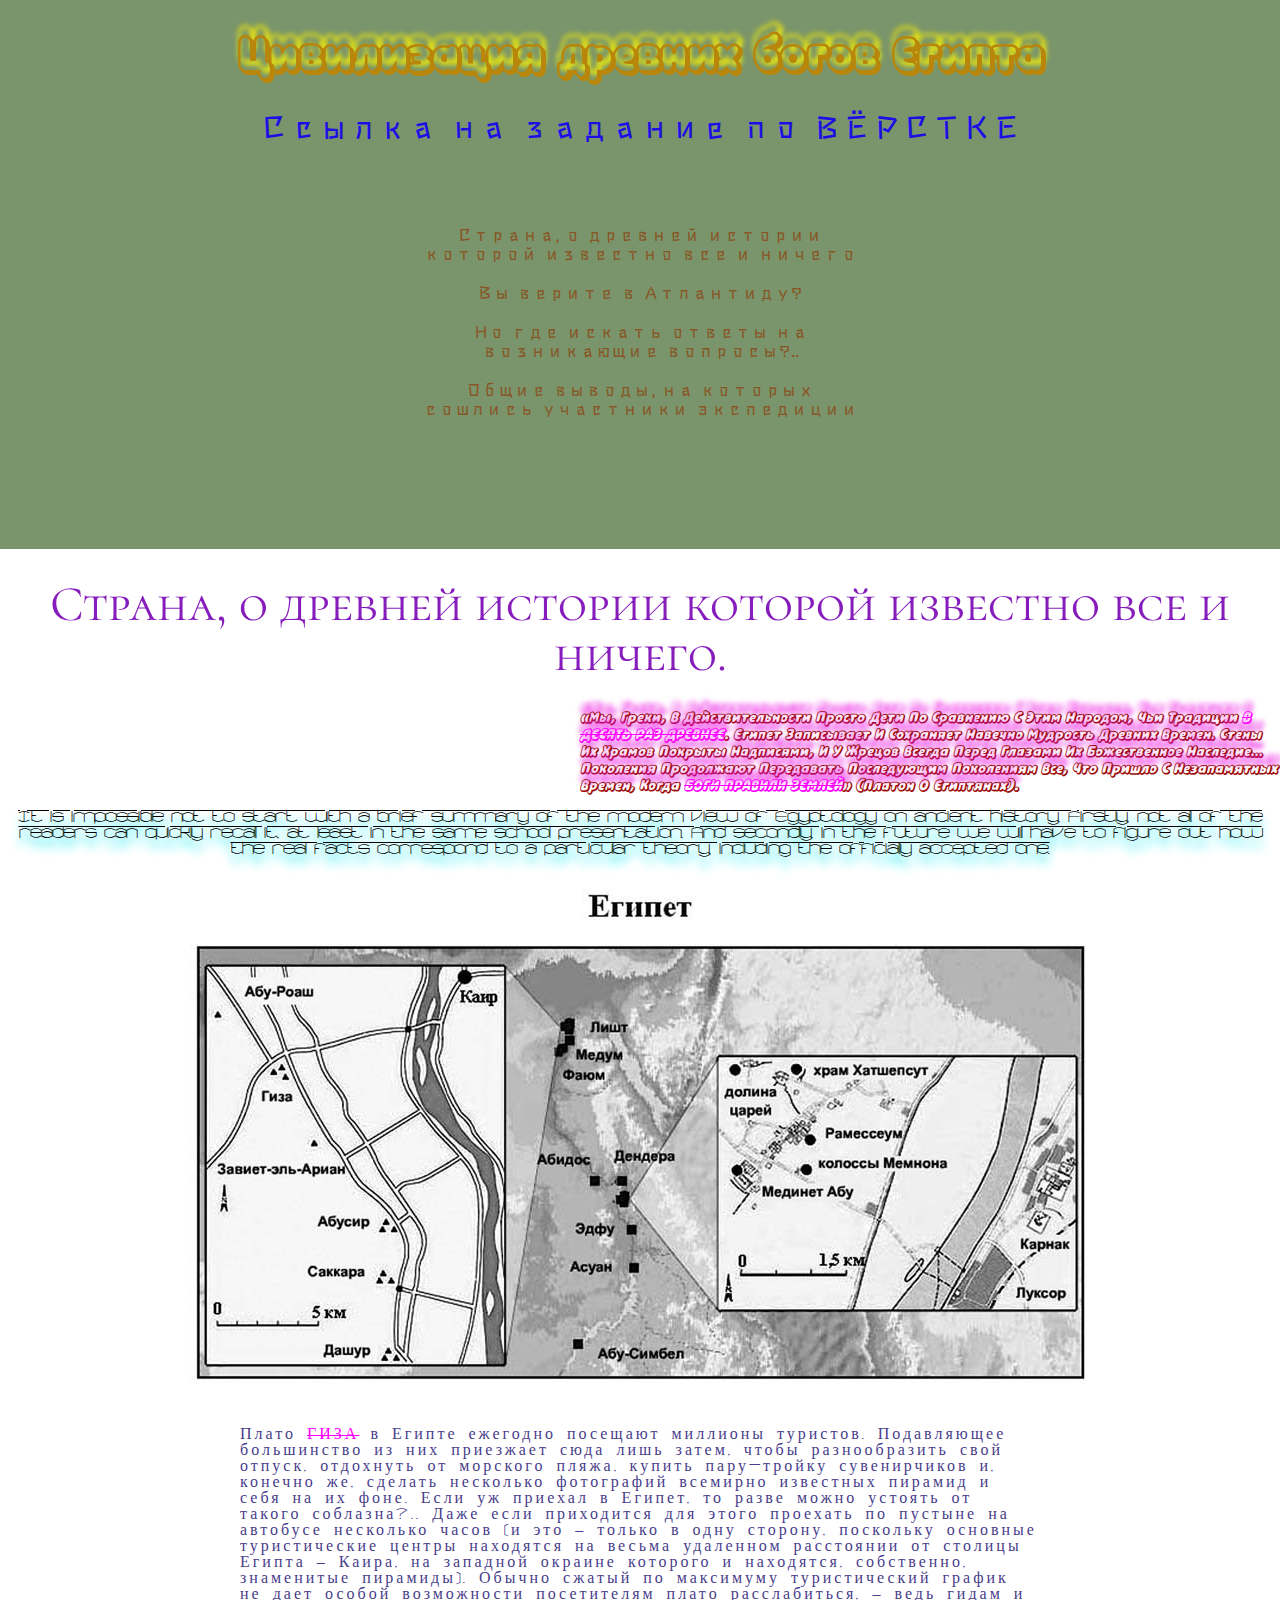
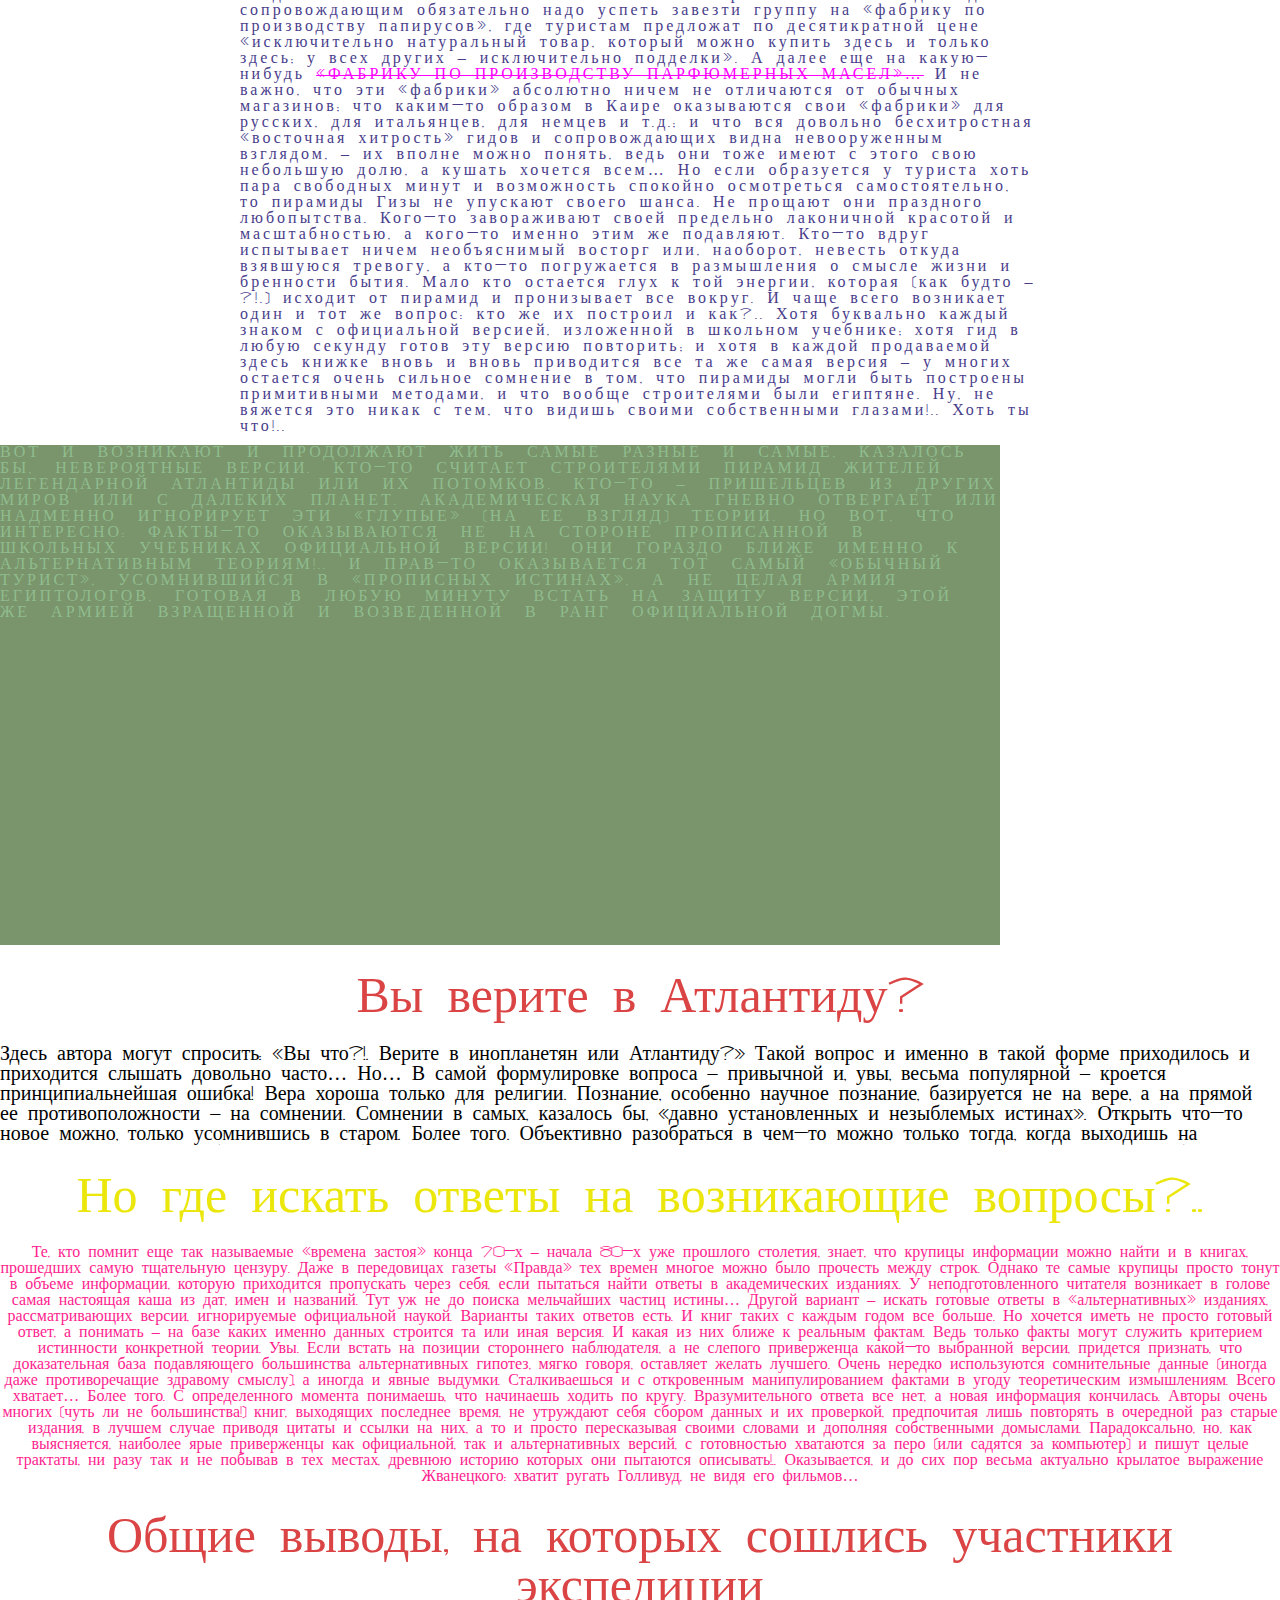
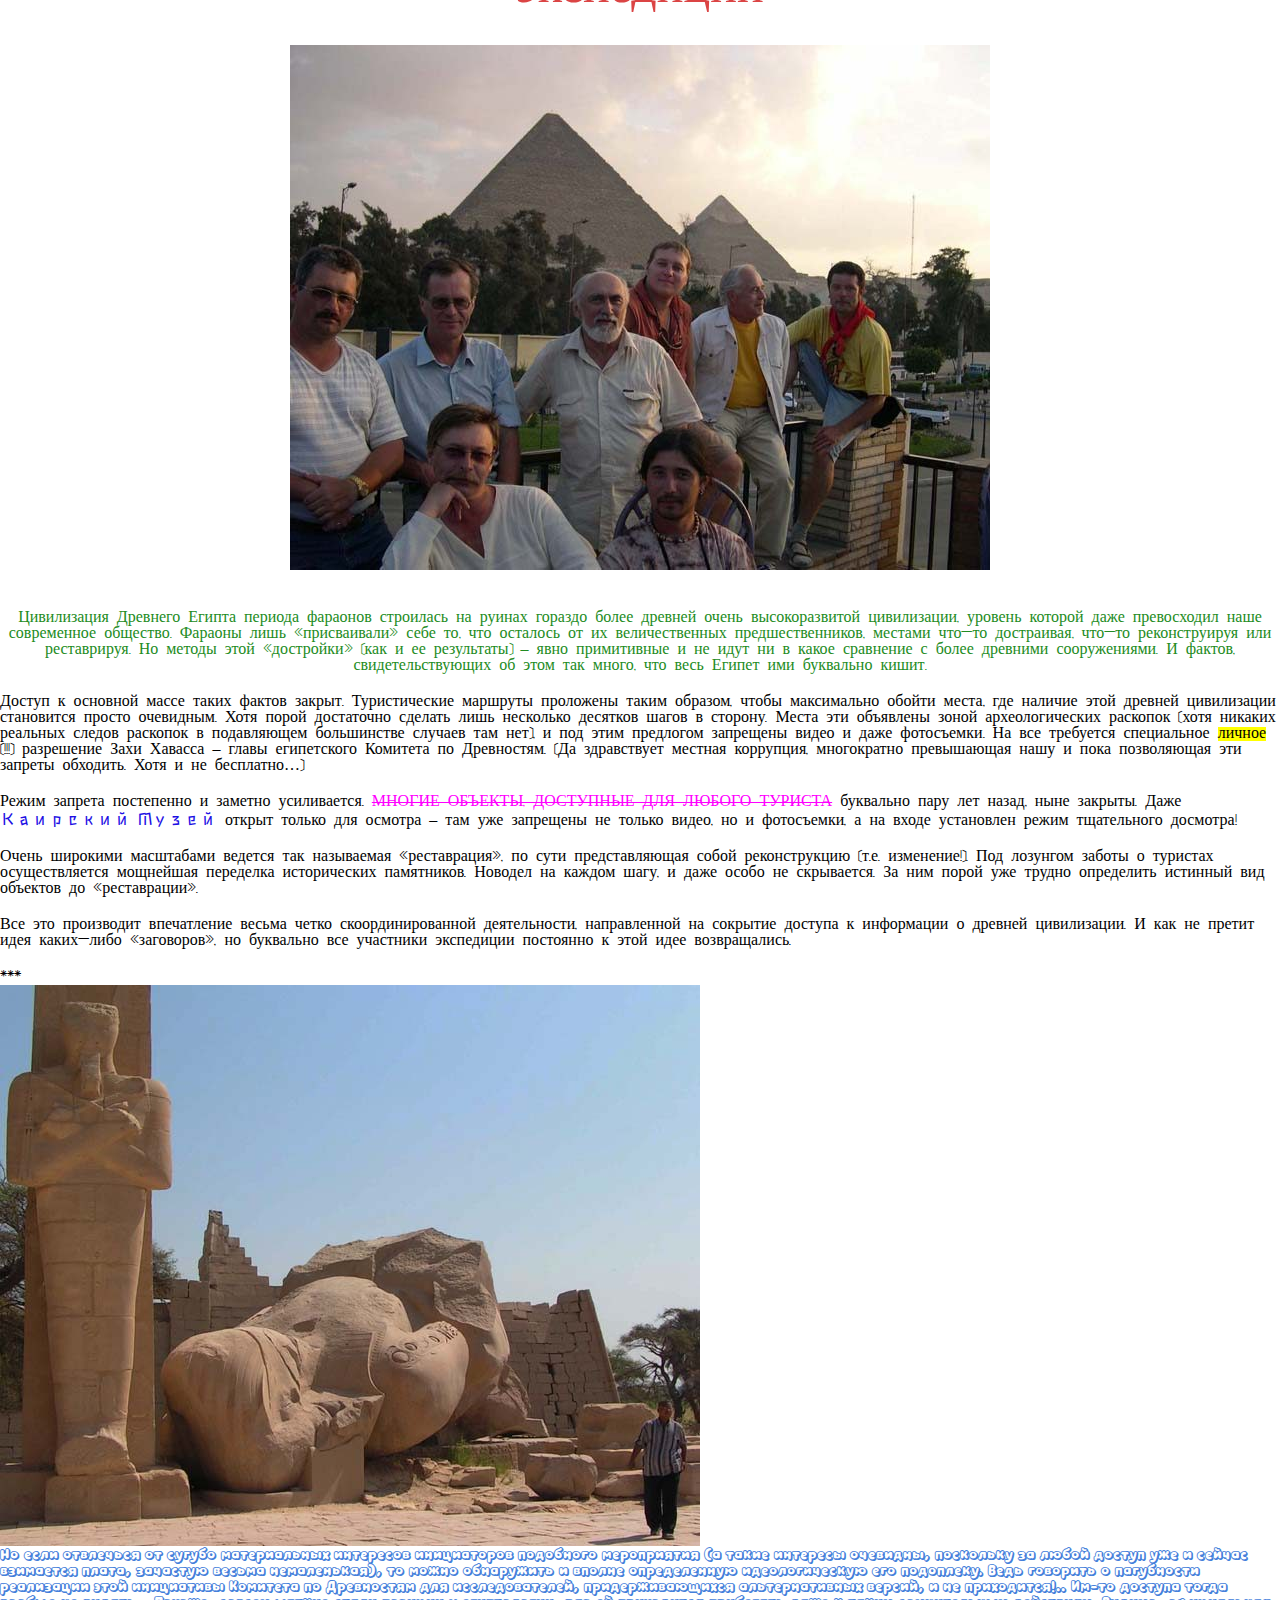
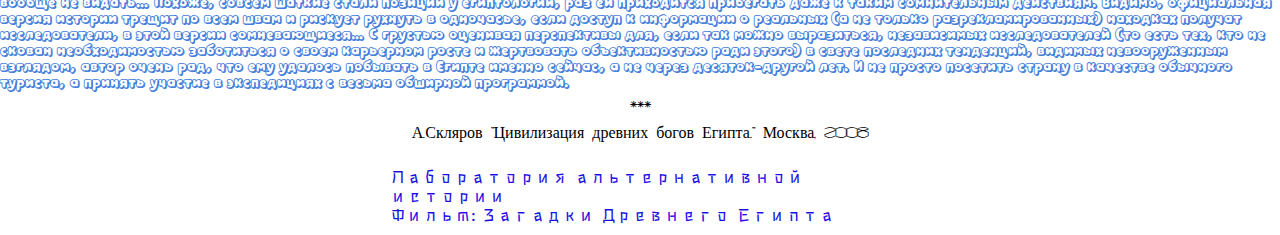
<file: index.html>
<!DOCTYPE html>
<html lang="ru">
<head>
	<meta charset="UTF-8">
	<meta http-equiv="X-UA-Compatible" content="IE=edge">
	<meta name="viewport" content="width=device-width, initial-scale=1.0">
	<link rel="stylesheet" href="style.css">
	<title>Цивилизация древних богов Египта. Lesson_5</title>
</head>
<body>
	<div class="wrapper">
		<header class="header">
			<h1>Цивилизация древних богов Египта</h1>
				<div class="link2">
					<a href="index_2.html">Ссылка на задание по ВЁРСТКЕ</a>
				</div>
					<nav class="menu">
			<ul>
				<li>
					<a href="#section1">Страна, о древней истории которой известно все и ничего</a>
				</li>
				<li>
					<a href="#section2">Вы верите в Атлантиду?</a>
				</li>
				<li>
					<a href="#section3">Но где искать ответы на возникающие вопросы?..</a>
				</li>
				<li>
					<a href="#section4">Общие выводы, на которых сошлись участники экспедиции</a>
				</li>
			</ul>
		</nav>
		</header>
	<main class="main">
		<h2 id="section1">Страна, о древней истории которой известно все и ничего.</h2>
		<div class="cur">
			<i>
				«Мы, греки, в действительности просто дети по сравнению с этим народом, чьи традиции <span>в десять раз древнее</span>. Египет записывает и сохраняет навечно мудрость древних времен. Стены их храмов покрыты надписями, и у жрецов всегда перед глазами их божественное наследие... Поколения продолжают передавать последующим поколениям все, что пришло с незапамятных времен, когда <span>боги правили землей</span>» (Платон о египтянах).
			</i>
		</div>
		<br>
		<p class="hrom">
			It is impossible not to start with a brief summary of the modern view of Egyptology on ancient history. Firstly, not all of the readers can quickly recall it, at least in the same school presentation. And secondly, in the future we will have to figure out how the real facts correspond to a particular theory, including the officially accepted one.
		</p>
		<div class="img-1"><img src="img/ris001.jpg" alt="Египет"></div>
			<div class="text">
				<p class="p-1">
					Плато <span>Гиза</span> в Египте ежегодно посещают миллионы туристов. Подавляющее большинство из них приезжает сюда лишь затем, чтобы разнообразить свой отпуск, отдохнуть от морского пляжа, купить пару-тройку сувенирчиков и, конечно же, сделать несколько фотографий всемирно известных пирамид и себя на их фоне. Если уж приехал в Египет, то разве можно устоять от такого соблазна?.. Даже если приходится для этого проехать по пустыне на автобусе несколько часов (и это – только в одну сторону, поскольку основные туристические центры находятся на весьма удаленном расстоянии от столицы Египта – Каира, на западной окраине которого и находятся, собственно, знаменитые пирамиды).
					Обычно сжатый по максимуму туристический график не дает особой возможности посетителям плато расслабиться, – ведь гидам и сопровождающим обязательно надо успеть завезти группу на «фабрику по производству папирусов», где туристам предложат по десятикратной цене «исключительно натуральный товар, который можно купить здесь и только здесь; у всех других – исключительно подделки». А далее еще на какую-нибудь <span>«фабрику по производству парфюмерных масел»…</span> И не важно, что эти «фабрики» абсолютно ничем не отличаются от обычных магазинов; что каким-то образом в Каире оказываются свои «фабрики» для русских, для итальянцев, для немцев и т.д.; и что вся довольно бесхитростная «восточная хитрость» гидов и сопровождающих видна невооруженным взглядом, – их вполне можно понять, ведь они тоже имеют с этого свою небольшую долю, а кушать хочется всем…
					Но если образуется у туриста хоть пара свободных минут и возможность спокойно осмотреться самостоятельно, то пирамиды Гизы не упускают своего шанса. Не прощают они праздного любопытства. Кого-то завораживают своей предельно лаконичной красотой и масштабностью, а кого-то именно этим же подавляют. Кто-то вдруг испытывает ничем необъяснимый восторг или, наоборот, невесть откуда взявшуюся тревогу, а кто-то погружается в размышления о смысле жизни и бренности бытия. Мало кто остается глух к той энергии, которая (как будто – ?!.) исходит от пирамид и пронизывает все вокруг.
					И чаще всего возникает один и тот же вопрос: кто же их построил и как?..
					Хотя буквально каждый знаком с официальной версией, изложенной в школьном учебнике; хотя гид в любую секунду готов эту версию повторить; и хотя в каждой продаваемой здесь книжке вновь и вновь приводится все та же самая версия – у многих остается очень сильное сомнение в том, что пирамиды могли быть построены примитивными методами, и что вообще строителями были египтяне. Ну, не вяжется это никак с тем, что видишь своими собственными глазами!.. Хоть ты что!..
				</p>
				<p class="ppp">
					Вот и возникают и продолжают жить самые разные и самые, казалось бы, невероятные версии. Кто-то считает строителями пирамид жителей легендарной Атлантиды или их потомков. Кто-то – пришельцев из других миров или с далеких планет.
					Академическая наука гневно отвергает или надменно игнорирует эти «глупые» (на ее взгляд) теории. Но вот, что интересно: факты-то оказываются не на стороне прописанной в школьных учебниках официальной версии! Они гораздо ближе именно к альтернативным теориям!.. И прав-то оказывается тот самый «обычный турист», усомнившийся в «прописных истинах», а не целая армия египтологов, готовая в любую минуту встать на защиту версии, этой же армией взращенной и возведенной в ранг официальной догмы.
				</p>
			</div>
		<h2 id="section2">Вы верите в Атлантиду?</h2>
		<p class="p-2">
			Здесь автора могут спросить: «Вы что?!. Верите в инопланетян или Атлантиду?»

			Такой вопрос и именно в такой форме приходилось и приходится слышать довольно часто…

			Но… В самой формулировке вопроса – привычной и, увы, весьма популярной – кроется принципиальнейшая ошибка! Вера хороша только для религии. Познание, особенно научное познание, базируется не на вере, а на прямой ее противоположности – на сомнении. Сомнении в самых, казалось бы, «давно установленных и незыблемых истинах». Открыть что-то новое можно, только усомнившись в старом.

			Более того. Объективно разобраться в чем-то можно только тогда, когда выходишь на позицию стороннего наблюдателя. Как бы встаешь над ситуацией и осматриваешь ее под разными точками зрения, отодвинув собственную веру или личные установки и предпочтения на задний план.

			Конечно, у меня тоже есть свои предпочтения. И их я бы сформулировал так: на текущий момент я считаю версию инопланетного происхождения строителей пирамид (или предков этих строителей) наиболее вероятной из всех имеющихся ныне разных версий, каждая из которых имеет также право на существование и на освещение не только в средствах массовой информации, но и в научной литературе, куда ныне открыт доступ только представителям ортодоксальных взглядов…

			Но давайте сначала разберемся хотя бы в том, что реально было. А уж кто именно стоял (а может быть и стоит) за этим – египтяне, атланты или инопланетяне – будем разбираться потом.

			И разбираться не на основе какой-то веры или доктрины (хоть официальной, хоть альтернативной), а на базе фактов, логики и обычного здравого смысла.
		</p>
		<h2 id="section3">Но где искать ответы на возникающие вопросы?..</h2>
		<div class="two">
			<p>
				Те, кто помнит еще так называемые «времена застоя» конца 70-х – начала 80-х уже прошлого столетия, знает, что крупицы информации можно найти и в книгах, прошедших самую тщательную цензуру. Даже в передовицах газеты «Правда» тех времен многое можно было прочесть между строк.
	
				Однако те самые крупицы просто тонут в объеме информации, которую приходится пропускать через себя, если пытаться найти ответы в академических изданиях. У неподготовленного читателя возникает в голове самая настоящая каша из дат, имен и названий. Тут уж не до поиска мельчайших частиц истины…
	
				Другой вариант – искать готовые ответы в «альтернативных» изданиях, рассматривающих версии, игнорируемые официальной наукой. Варианты таких ответов есть. И книг таких с каждым годом все больше. Но хочется иметь не просто готовый ответ, а понимать – на базе каких именно данных строится та или иная версия. И какая из них ближе к реальным фактам. Ведь только факты могут служить критерием истинности конкретной теории.
	
				Увы. Если встать на позиции стороннего наблюдателя, а не слепого приверженца какой-то выбранной версии, придется признать, что доказательная база подавляющего большинства альтернативных гипотез, мягко говоря, оставляет желать лучшего. Очень нередко используются сомнительные данные (иногда даже противоречащие здравому смыслу), а иногда и явные выдумки. Сталкиваешься и с откровенным манипулированием фактами в угоду теоретическим измышлениям. Всего хватает…
	
				Более того. С определенного момента понимаешь, что начинаешь ходить по кругу. Вразумительного ответа все нет, а новая информация кончилась. Авторы очень многих (чуть ли не большинства!) книг, выходящих последнее время, не утруждают себя сбором данных и их проверкой, предпочитая лишь повторять в очередной раз старые издания, в лучшем случае приводя цитаты и ссылки на них, а то и просто пересказывая своими словами и дополняя собственными домыслами.
	
				Парадоксально, но, как выясняется, наиболее ярые приверженцы как официальной, так и альтернативных версий, с готовностью хватаются за перо (или садятся за компьютер) и пишут целые трактаты, ни разу так и не побывав в тех местах, древнюю историю которых они пытаются описывать!..
	
				Оказывается, и до сих пор весьма актуально крылатое выражение Жванецкого: хватит ругать Голливуд, не видя его фильмов…
			</p>
		</div>
		<h2 id="section4">Общие выводы, на которых сошлись участники экспедиции</h2>
		<div class="img-2"><img src="img/ris001c.jpg" alt="Участники экспедиции"></div>
		<ol>
			<li>
				<p>Цивилизация Древнего Египта периода фараонов строилась на руинах гораздо более древней очень высокоразвитой цивилизации, уровень которой даже превосходил наше современное общество. Фараоны лишь «присваивали» себе то, что осталось от их величественных предшественников, местами что-то достраивая, что-то реконструируя или реставрируя. Но методы этой «достройки» (как и ее результаты) – явно примитивные и не идут ни в какое сравнение с более древними сооружениями. И фактов, свидетельствующих об этом так много, что весь Египет ими буквально кишит.</p>
			</li>
			<li>
				Доступ к основной массе таких фактов закрыт. Туристические маршруты проложены таким образом, чтобы максимально обойти места, где наличие этой древней цивилизации становится просто очевидным. Хотя порой достаточно сделать лишь несколько десятков шагов в сторону. Места эти объявлены зоной археологических раскопок (хотя никаких реальных следов раскопок в подавляющем большинстве случаев там нет), и под этим предлогом запрещены видео и даже фотосъемки. На все требуется специальное <mark>личное</mark> (!!!) разрешение Захи Хавасса – главы египетского Комитета по Древностям. (Да здравствует местная коррупция, многократно превышающая нашу и пока позволяющая эти запреты обходить. Хотя и не бесплатно…)
			</li>
			<li>
				Режим запрета постепенно и заметно усиливается. <span>Многие объекты, доступные для любого туриста</span> буквально пару лет назад, ныне закрыты. Даже <a href="https://nmec.gov.eg/" target="_blank">Каирский Музей</a> открыт только для осмотра – там уже запрещены не только видео, но и фотосъемки, а на входе установлен режим тщательного досмотра!
			</li>
			<li>
				Очень широкими масштабами ведется так называемая «реставрация», по сути представляющая собой реконструкцию (т.е. изменение!). Под лозунгом заботы о туристах осуществляется мощнейшая переделка исторических памятников. Новодел на каждом шагу, и даже особо не скрывается. За ним порой уже трудно определить истинный вид объектов до «реставрации».
			</li>
			<li>Все это производит впечатление весьма четко скоординированной деятельности, направленной на сокрытие доступа к информации о древней цивилизации. И как не претит идея каких-либо «заговоров», но буквально все участники экспедиции постоянно к этой идее возвращались.</li>
		</ol>
		<p>***</p>
		<img src="img/ris076c.jpg" alt="Сломаная статуя">
		<div class="end">
			<p class="end-text">
				Но если отвлечься от сугубо материальных интересов инициаторов подобного мероприятия (а такие интересы очевидны, поскольку за любой доступ уже и сейчас взимается плата, зачастую весьма немаленькая), то можно обнаружить и вполне определенную идеологическую его подоплеку. Ведь говорить о пагубности реализации этой инициативы Комитета по Древностям для исследователей, придерживающихся альтернативных версий, и не приходится!.. Им-то доступа тогда вообще не видать… Похоже, совсем шаткие стали позиции у египтологии, раз ей приходится прибегать даже к таким сомнительным действиям. Видимо, официальная версия истории трещит по всем швам и рискует рухнуть в одночасье, если доступ к информации о реальных (а не только разрекламированных) находках получат исследователи, в этой версии сомневающиеся… С грустью оценивая перспективы для, если так можно выразиться, независимых исследователей (то есть тех, кто не скован необходимостью заботиться о своем карьерном росте и жертвовать объективностью ради этого) в свете последних тенденций, видимых невооруженным взглядом, автор очень рад, что ему удалось побывать в Египте именно сейчас, а не через десяток-другой лет. И не просто посетить страну в качестве обычного туриста, а принять участие в экспедициях с весьма обширной программой.
			</p>
		</div>
		<p class="p-3">***</p>
	</main>
	<footer class="footer">
		<p class="p-3">А.Скляров "Цивилизация древних богов Египта." Москва, 2008</p><br>
		<a href="https://lah.ru/" target="_blank">Лаборатория альтернативной истории</a> <br>
		<a href="https://lah.ru/series/2005-zagadki-drevnego-egipta/" target="_blank">Фильм: Загадки Древнего Египта</a>
	</footer>
	</div>
	</body>

</html>
</file>
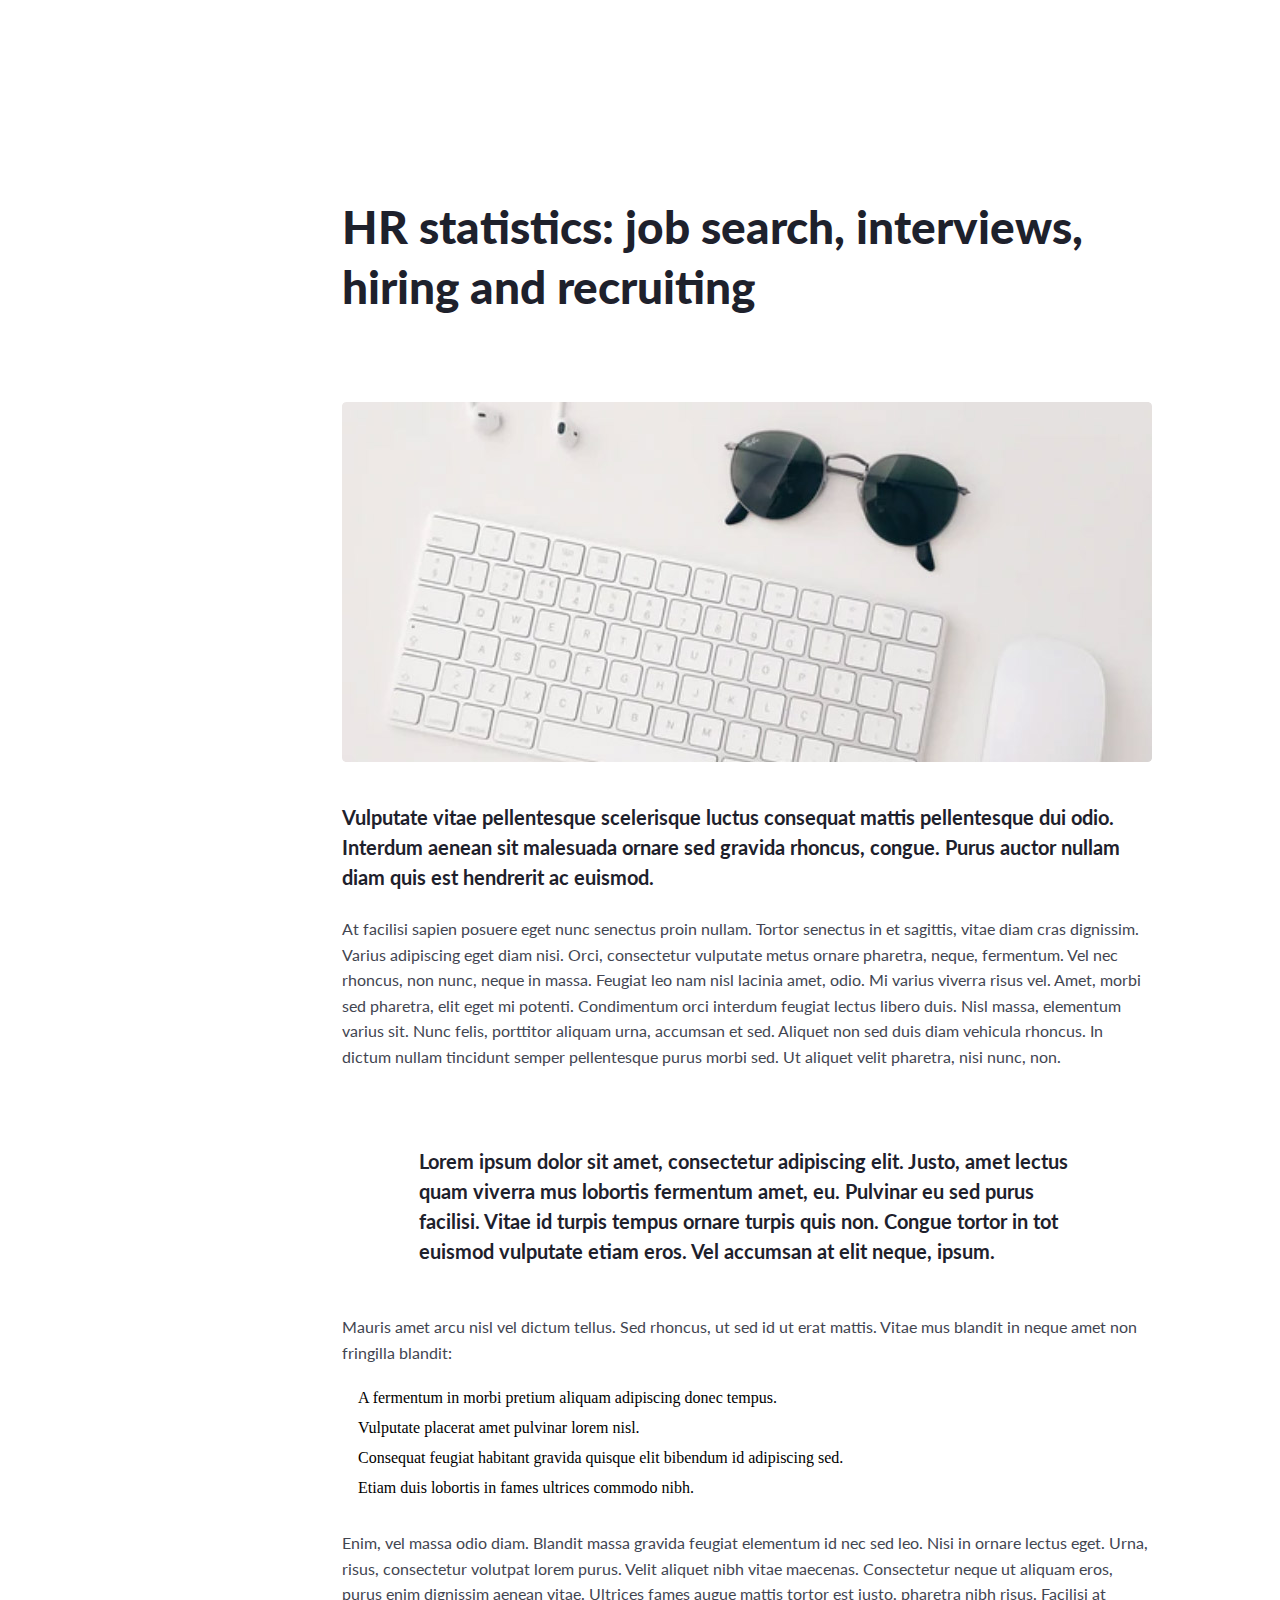
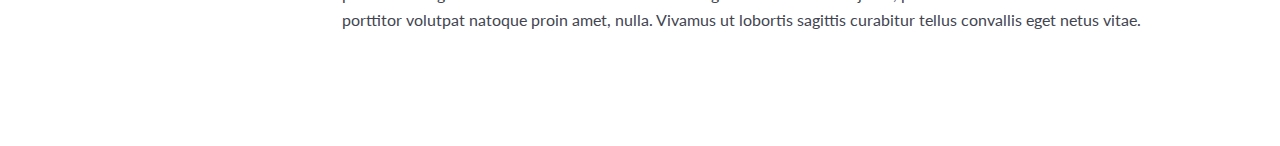
<file: index_2.html>
<!DOCTYPE html>
<html lang="en">
<head>
	<meta charset="UTF-8">
	<meta http-equiv="X-UA-Compatible" content="IE=edge">
	<meta name="viewport" content="width=device-width, initial-scale=1.0">
	<link rel="stylesheet" href="style_2.css">
	<title>werstka №1</title>
</head>
<body>
	<div class="wrapper">
	<div class="conteiner">
	<header class="header">
		<h1>
			HR statistics: job search,  interviews, hiring and recruiting
		</h1>
	</header>
	<img src="img/image.png" alt="Picture">
	<p class="p-1">
		Vulputate vitae pellentesque scelerisque luctus consequat mattis pellentesque dui odio. Interdum aenean sit malesuada ornare sed gravida rhoncus, congue. Purus auctor nullam diam quis est hendrerit ac euismod. 
	</p>
	<div class="text-1">
		<p>
			At facilisi sapien posuere eget nunc senectus proin nullam. Tortor senectus in et sagittis, vitae diam cras dignissim. Varius adipiscing eget diam nisi. Orci, consectetur vulputate metus ornare pharetra, neque, fermentum. Vel nec rhoncus, non nunc, neque in massa. Feugiat leo nam nisl lacinia amet, odio. Mi varius viverra risus vel.
			Amet, morbi sed pharetra, elit eget mi potenti. Condimentum orci interdum feugiat lectus libero duis. Nisl massa, elementum varius sit. Nunc felis, porttitor aliquam urna, accumsan et sed. Aliquet non sed duis diam vehicula rhoncus. In dictum nullam tincidunt semper pellentesque purus morbi sed. Ut aliquet velit pharetra, nisi nunc, non.
		</p>
	</div>
	<div class="p-2">
	<p class="p-2-1">
		Lorem ipsum dolor sit amet, consectetur adipiscing elit. Justo, amet lectus quam viverra mus lobortis fermentum amet, eu. Pulvinar eu sed purus  facilisi. Vitae id turpis tempus ornare turpis quis non. Congue tortor in tot euismod vulputate etiam eros. Vel accumsan at elit neque, ipsum.
	</p>
	</div>
	<div class="text-2">
		<p class="p-3">
			Mauris amet arcu nisl vel dictum tellus. Sed rhoncus, ut sed id ut erat mattis. Vitae mus blandit in neque amet non fringilla blandit:
		</p>
		<div class="end">
		<p class="end-1">
			A fermentum in morbi pretium aliquam adipiscing donec tempus.
		</p>
		<p class="end-2">
			Vulputate placerat amet pulvinar lorem nisl.
		</p>
		<p class="end-3">
			Consequat feugiat habitant gravida quisque elit bibendum id adipiscing sed.
		</p>
		<p class="end-4">
			Etiam duis lobortis in fames ultrices commodo nibh.
		</p>
		</div>
		<p class="end-5">
			Enim, vel massa odio diam. Blandit massa gravida feugiat elementum id nec sed leo. Nisi in ornare lectus eget. Urna, risus, consectetur volutpat lorem purus. Velit aliquet nibh vitae maecenas. Consectetur neque ut aliquam eros, purus enim dignissim aenean vitae. Ultrices fames augue mattis tortor est justo, pharetra nibh risus. Facilisi at porttitor volutpat natoque proin amet, nulla. Vivamus ut lobortis sagittis curabitur tellus convallis eget netus vitae.
		</p>
	</div>
	</div>
	</div>
</body>
</html>
</file>
<file: style.css>
@import "null.css";

@import url('https://fonts.googleapis.com/css2?family=Comforter&display=swap');
@import url('https://fonts.googleapis.com/css2?family=Stick&display=swap');
@import url("https://fonts.googleapis.com/css?family=Cormorant+Unicase:600,700&display=swap");

@font-face {
	font-family: "ClarencePro";
	src: url("fonts/ClarencePro-006.woff2") format("woff2"), url("fonts/ClarencePro-006.woff") format("woff");
	font-weight: 400;
	font-style: normal;
	font-display: swap;
}

@font-face {
	font-family: "Kuloneth";
	src: url("fonts/KulonethRegular.woff2") format("woff2"), url("fonts/KulonethRegular.woff") format("woff");
	font-weight: 400;
	font-style: normal;
	font-display: swap;
}

@font-face {
	font-family: "NedLTStd";
	src: url("fonts/NedLTStd.woff2") format("woff2"), url("fonts/NedLTStd.woff") format("woff");
	font-weight: 400;
	font-style: normal;
	font-display: swap;
}

.wrapper {
	min-height: 100%;
	overflow: hidden;
}

.header {
	background-color: #7a956b;
	padding: 30px 70px;
}

.menu {
	width: 500px;
	margin: 20px auto;
	padding: 30px 10px;
	text-align: center;
}

ul {
	padding: 30px 10px;
}

body {
	font-family: "Stick", sans-serif;
	font-family: "Comforter", cursive;
	font-family: 'Cormorant Unicase', serif;
	font-family: "ClarencePro";
	font-family: "Kuloneth";
	font-family: "NedLTStd";
}

.hrom {
	font-family: "NedLTStd";
	color: black;
	text-align: center;
	text-decoration: overline;
	text-shadow: 0px 10px 10px #0de4eb
}

h1 {
	font-family: "ClarencePro";
	text-align: center;
	font-size: 50px;
	color: darkgoldenrod;
	text-shadow: 0px -10px 5px #ebe70d;
	margin: 0px 0px 30px 0px;
}

nav a {
	color: #885526;
}

#section1 {
	font-family: "Cormorant Unicase";
	text-align: center;
	font-size: 50px;
	color: #871cbd;
	margin: 30px 0px 30px 0px;
}

#section2 {
	font-size: 50px;
	margin-top: 30px;
	margin-bottom: 20px;
}

#section3 {
	color: #ebe70d;
	font-size: 50px;
	margin-top: 30px;
	margin-bottom: 20px;
}

.cur {
	width: 700px;
	margin: 0px 0px 0px auto;
}

i {
	font-family: "ClarencePro";
	text-align: justify;
	color: #9e0c0c;
	text-transform: capitalize;
	text-shadow: 0px -10px 5px #eb0de0;
}

.img-1 {
	width: 900px;
	margin: 0px auto;
	margin-top: 30px;
	margin-bottom: 40px;
}

.img-2 {
	width: 700px;
	margin: 0px auto;
	margin-top: 30px;
	margin-bottom: 40px;
}

.text {
	letter-spacing: 3px;
	color: #483d8b;
}

.p-1 {
	width: 800px;
	margin: 0px auto;
}

.p-2 {
	height: 100px;
	font-size: 20px;
	overflow: scroll;
}

.p-3 {
	width: 500px;
	margin: 10px auto;
	text-align: center;
}

.ppp {
	background-color: #7a956b;
	max-width: 1000px;
	min-height: 500px;
	margin-top: 10px;
	word-spacing: 10px;
	text-transform: uppercase;
	color: #8fbc8f;
}

span {
	text-decoration: line-through;
	text-transform: uppercase;
	color: fuchsia;
}

.two {
	color: #ff1e8f;
	text-align: center;
}

h2 {
	font-size: 50px;
	margin-top: 30px;
	margin-bottom: 20px;
	text-align: center;
	color: #db4444;
}

ol p {
	color: forestgreen;
	text-align: center;
}

ol {
	margin-bottom: 20px;
	text-align: left;
}

li {
	margin-bottom: 20px;
}

a {
	font-family: "Stick", sans-serif;
	color: rgb(29, 15, 228);
}

.link2 {
	text-align: center;
	font-size: 30px;
}

.end {
	font-family: "ClarencePro";
	color: #4480db;
	margin-bottom: 10px;
}

.footer {
	width: 500px;
	margin: 10px auto;
}
</file>
<file: style_2.css>
@import "null.css";

@import url("https://fonts.googleapis.com/css?family=Lato:100,100italic,300,300italic,regular,italic,700,700italic,900,900italic&display=swap");

.wrapper {
	min-height: 100%;
	overflow: hidden;
}

.conteiner {
	position: absolute;
	width: 813px;
	height: 1594px;
	left: 342px;
	top: 152px;
}

.header {
	width: 813px;
	height: 210px;
	left: 342px;
	/* top: 152px; */
	font-family: Lato;
	font-style: normal;
	font-weight: 900;
	font-size: 46px;
	line-height: 130%;
	display: flex;
	align-items: center;
	color: #1E212C;
}

img {
	Width: 810px;
	Height: 360px;
	margin-top: 40px;
	border-radius: 4px;
}

.p-1 {
	width: 810px;
	height: 90px;
	left: 345px;
	/* top: 822px; */
	font-family: Lato;
	font-style: normal;
	font-weight: bold;
	font-size: 20px;
	line-height: 150%;
	color: #1E212C;
	margin-top: 40px;
}

.p-2 {
	width: 810px;
	height: 120px;
}

.p-2-1 {
	width: 752px;
	height: 120px;
	padding: 0pt 0pt 0pt 58pt;
	font-family: Lato;
	font-style: normal;
	font-weight: bold;
	font-size: 20px;
	line-height: 150%;
	color: #1E212C;
	margin-top: 48px;
}

.p-3 {
	width: 810px;
	height: 52px;
	font-family: Lato;
	font-style: normal;
	font-weight: normal;
	font-size: 16px;
	line-height: 160%;
	color: #424551;
	margin-top: 48px;
}

.text-1 {
	width: 810px;
	height: 182px;
	margin-top: 24px;
	font-family: Lato;
	font-style: normal;
	font-weight: normal;
	font-size: 16px;
	line-height: 160%;
	color: #424551;
}

.end {
	width: 600px;
	height: 116px;
	margin-top: 24px;
}

.end-1 {
	width: 600px;
	height: 26px;
	padding-left: 16px;
}

.end-2 {
	width: 600px;
	height: 26px;
	margin-top: 4px;
	padding-left: 16px;
}

.end-3 {
	width: 600px;
	height: 26px;
	margin-top: 4px;
	padding-left: 16px;
}

.end-4 {
	width: 600px;
	height: 26px;
	margin-top: 4px;
	padding-left: 16px;
}

.end-5 {
	width: 810px;
	height: 104px;
	margin-top: 24px;
	font-family: Lato;
	font-style: normal;
	font-weight: normal;
	font-size: 16px;
	line-height: 160%;
	color: #424551;
}


/* h1 {
	position: absolute;
	width: 810px;
	height: 120px;
	left: calc(50% - 810px/2 - 213px);
	top: 184px;
	font-family: Lato;
	font-style: normal;
	font-weight: 900;
	font-size: 46px;
	color: #1E212C;
}

p {
	font-family: Lato;
font-style: normal;
font-weight: bold;
font-size: 20px;
line-height: 150%;
color: #1E212C;
}

.text p {
	color: #424551;
	font-family: Lato;
	font-style: normal;
	font-weight: normal;
	font-size: 16px;
	line-height: 160%;
} */
</file>
